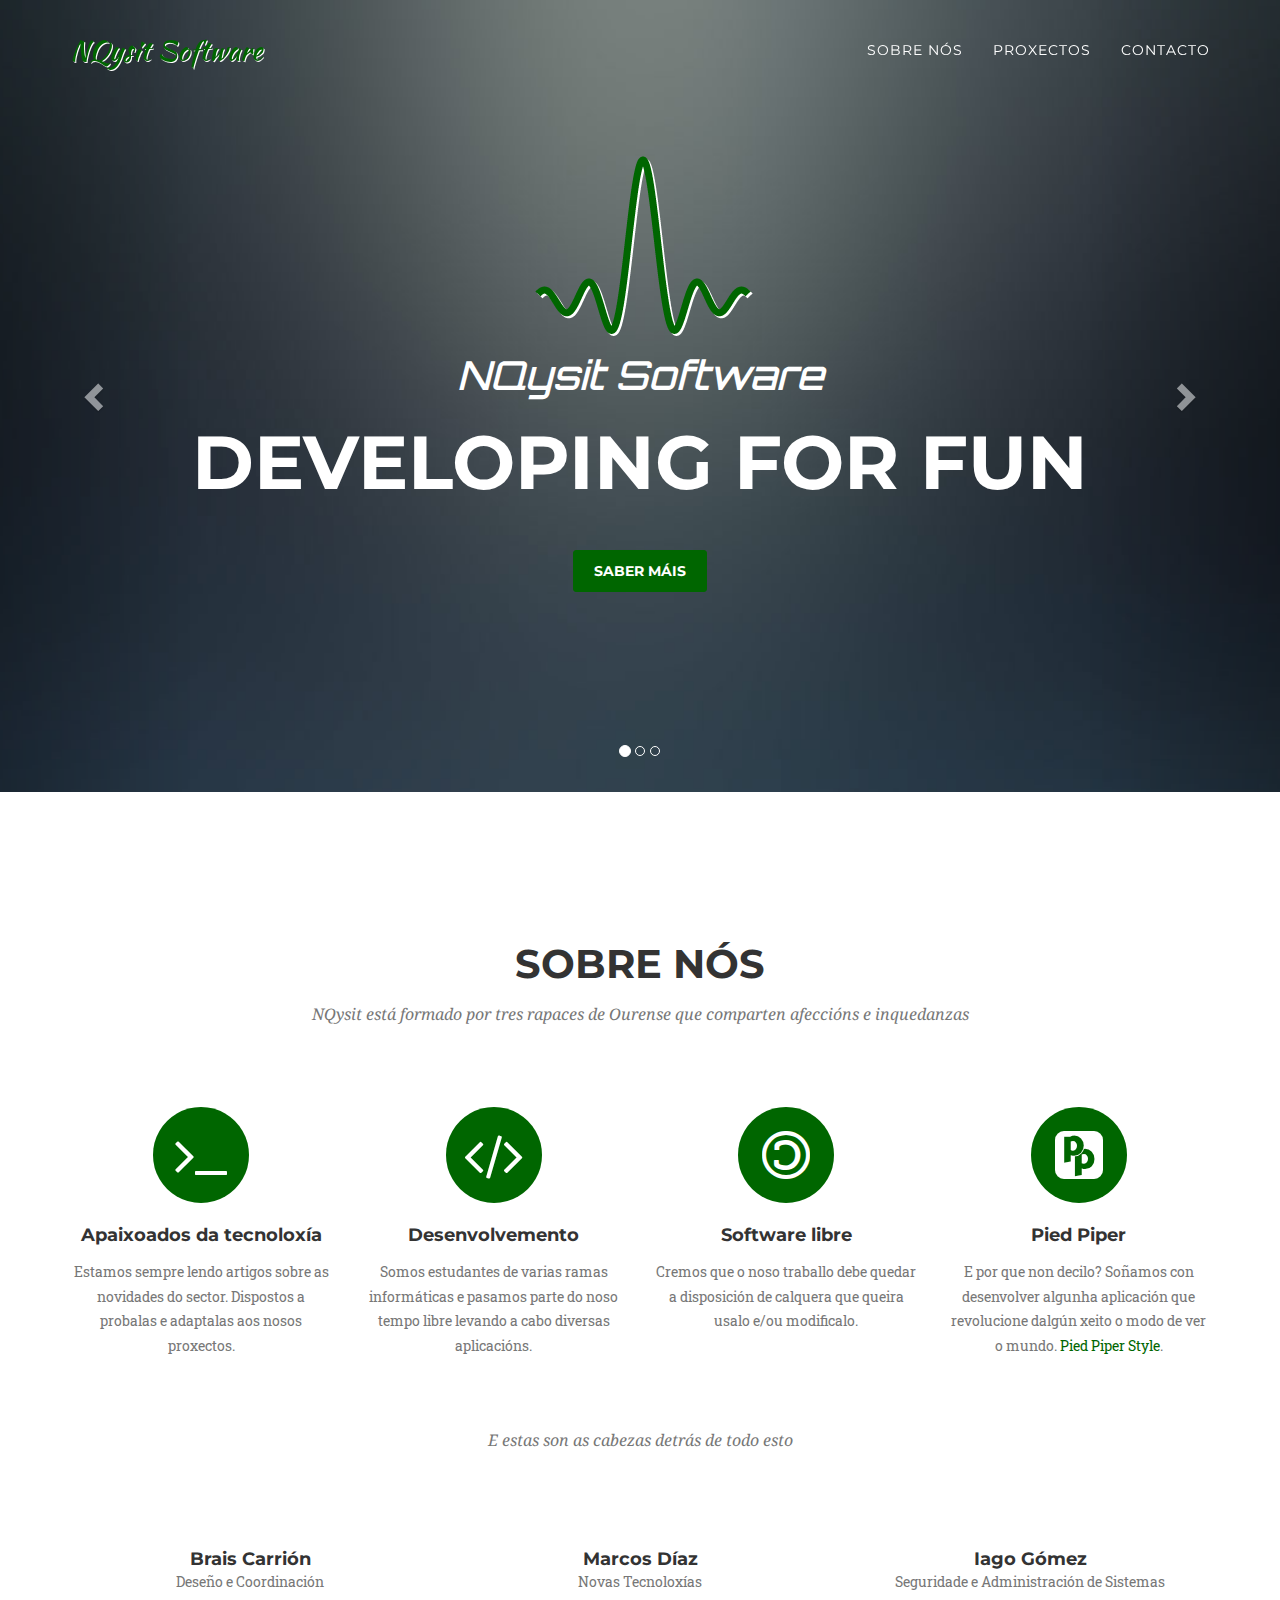
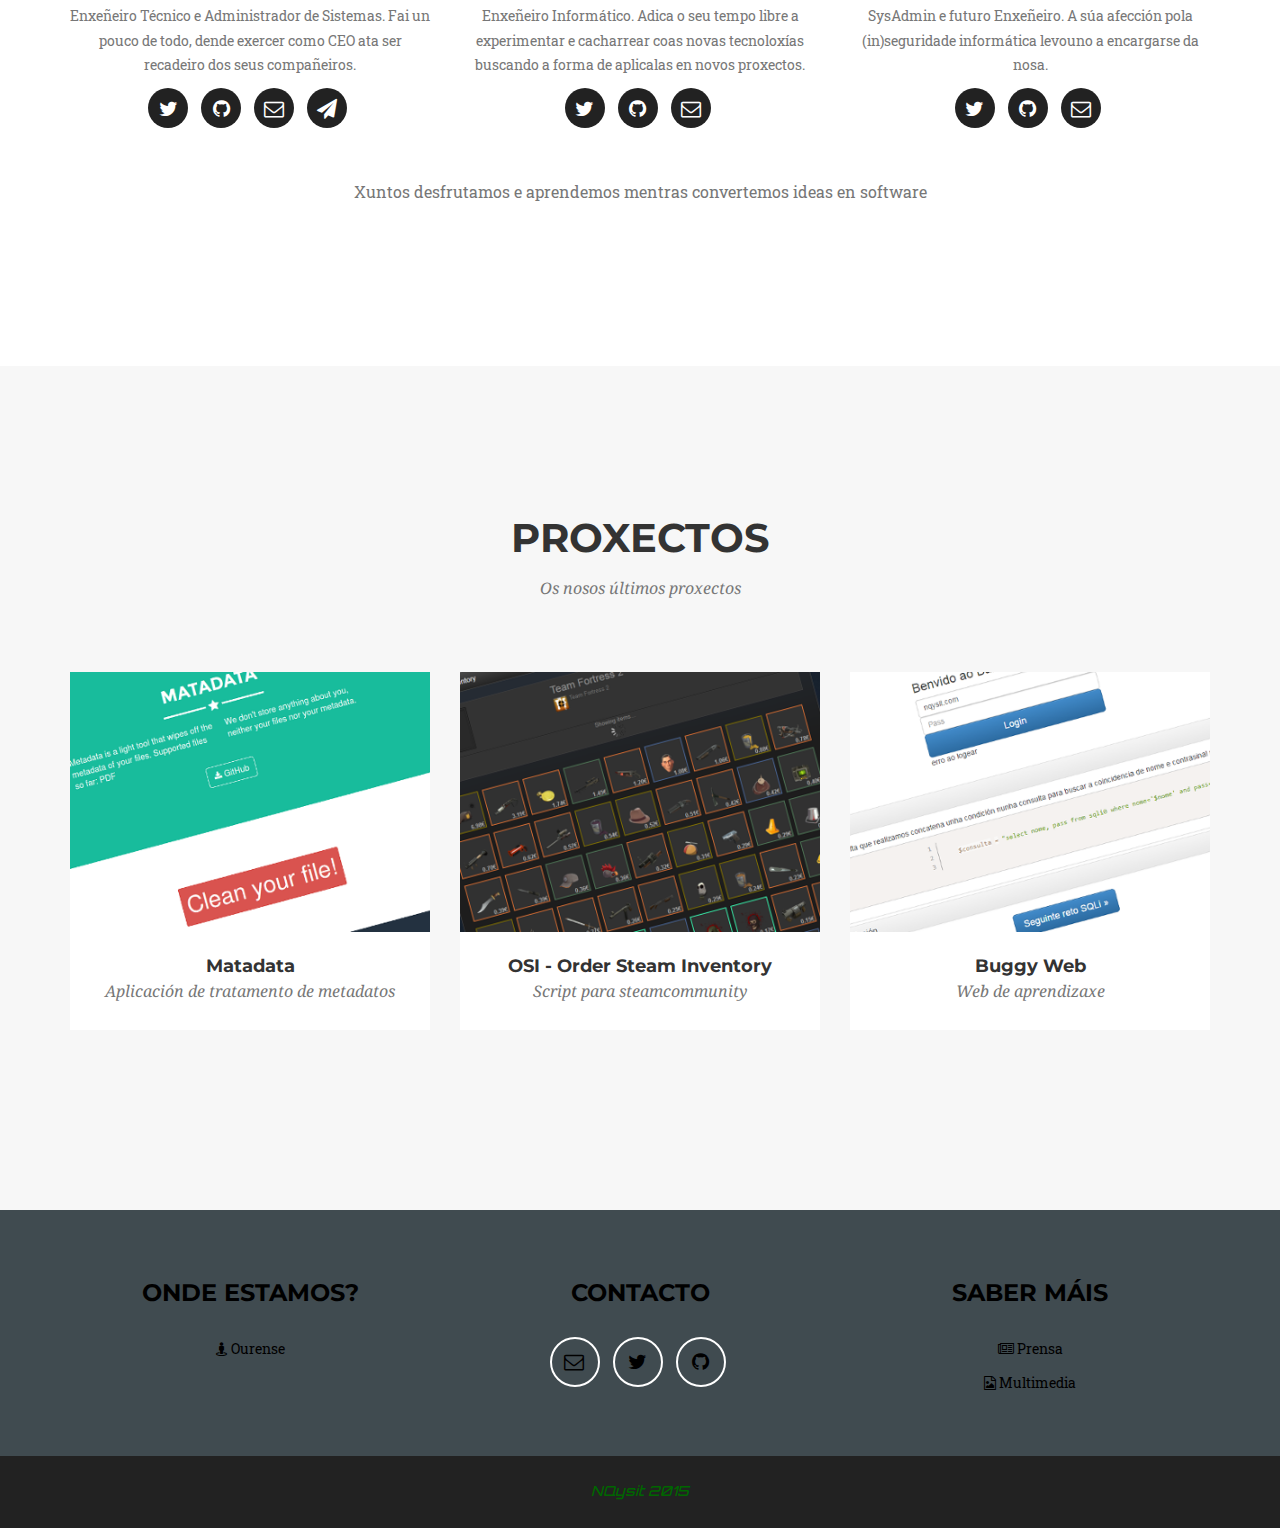
<file: index.html>
<!DOCTYPE html>
<html lang="gl">

    <head>

        <meta charset="utf-8">
        <meta http-equiv="X-UA-Compatible" content="IE=edge">
        <meta name="viewport" content="width=device-width, initial-scale=1">
        <meta name="description" content="">
        <meta name="author" content="">

        <title>NQysit Software</title>

        <!-- favicon -->
        <link href="img/favicon.png" rel="shortcut icon" />

        <!-- Bootstrap Core CSS -->
        <link href="css/bootstrap.min.css" rel="stylesheet">

        <!-- Custom CSS -->
        <link href="css/nqfonts.css" rel="stylesheet">
        <link href="css/nqcustom.css" rel="stylesheet">
        <link href="css/agency.css" rel="stylesheet">

        <!-- Custom Fonts -->
        <link href="font-awesome/css/font-awesome.min.css" rel="stylesheet" type="text/css">
        <link href="http://fonts.googleapis.com/css?family=Montserrat:400,700" rel="stylesheet" type="text/css">
        <link href='http://fonts.googleapis.com/css?family=Kaushan+Script' rel='stylesheet' type='text/css'>
        <link href='http://fonts.googleapis.com/css?family=Droid+Serif:400,700,400italic,700italic' rel='stylesheet' type='text/css'>
        <link href='http://fonts.googleapis.com/css?family=Roboto+Slab:400,100,300,700' rel='stylesheet' type='text/css'>

        <!-- HTML5 Shim and Respond.js IE8 support of HTML5 elements and media queries -->
        <!-- WARNING: Respond.js doesn't work if you view the page via file:// -->
        <!--[if lt IE 9]>
            <script src="https://oss.maxcdn.com/libs/html5shiv/3.7.0/html5shiv.js"></script>
            <script src="https://oss.maxcdn.com/libs/respond.js/1.4.2/respond.min.js"></script>
        <![endif]-->

    </head>
    <body id="page-top" class="index">

        <!-- Navigation -->
        <nav class="navbar navbar-default navbar-fixed-top">
            <div class="container">
                <!-- Brand and toggle get grouped for better mobile display -->
                <div class="navbar-header page-scroll">
                    <button type="button" class="navbar-toggle" data-toggle="collapse" data-target="#bs-example-navbar-collapse-1">
                        <span class="sr-only">Men&uacute;</span>
                        <span class="icon-bar"></span>
                        <span class="icon-bar"></span>
                        <span class="icon-bar"></span>
                    </button>
                    <a class="navbar-brand page-scroll" href="#page-top">NQysit Software</a>
                </div>

                <!-- Collect the nav links, forms, and other content for toggling -->
                <div class="collapse navbar-collapse" id="bs-example-navbar-collapse-1">
                    <ul class="nav navbar-nav navbar-right">
                        <li class="hidden">
                            <a href="#page-top"></a>
                        </li>
                        <li>
                            <a class="page-scroll" href="#nos">Sobre n&oacute;s</a>
                        </li>
                        <li>
                            <a class="page-scroll" href="#proxectos">Proxectos</a>
                        </li>
                        <li>
                            <a class="page-scroll" href="#contacto">Contacto</a>
                        </li>
                    </ul>
                </div>
                <!-- /.navbar-collapse -->
            </div>
            <!-- /.container-fluid -->
        </nav>

        <!-- Header -->
        <header>
            <div id="nqcarousel" class="carousel slide" data-ride="carousel">
                <!-- Indicators -->
                <ol class="carousel-indicators">
                    <li data-target="#nqcarousel" data-slide-to="0" class="active"></li>
                    <li data-target="#nqcarousel" data-slide-to="1"></li>
                    <li data-target="#nqcarousel" data-slide-to="2"></li>
                </ol>
                <!-- Wrapper for slides -->
                <div class="carousel-inner" role="listbox">
                    <div class="item active">
                        <div class="img1">
                        <div class="container"> 
                            <div class="intro-text">
                                <img src="img/logo-225-1.png">
                                <br /><br />
                                <div class="intro-lead-in">NQysit Software</div>
                                <div class="intro-heading">developing for fun</div>
                                <a href="#nos" class="page-scroll btn btn-xl">Saber m&aacute;is</a>
                            </div>
                        </div>
                        </div>
                    </div>
                    <div class="item">
                        <div class="img2">
                        <div class="container"> 
                            <div class="intro-text">
                                <img src="img/logo-225-2.png">
                                <br /><br />
                                <div class="intro-lead-in">NQysit Software</div>
                                <div class="intro-heading">convertemos ideas en software</div>
                                <a href="#proxectos" class="page-scroll btn btn-xl">Ver Proxectos</a>
                            </div>
                        </div>
                        </div>
                    </div>
                    <div class="item">
                        <div class="img3">
                        <div class="container"> 
                            <div class="intro-text">
                                <img src="img/logo-225-3.png">
                                <br /><br />
                                <div class="intro-lead-in">NQysit Software</div>
                                <div class="intro-heading">Your Security Information Technologies</div>
                                <a href="#nos" class="page-scroll btn btn-xl">Saber m&aacute;is</a>
                            </div>
                        </div>
                        </div>
                    </div>
                </div>
                <!-- Controls -->
                <a class="left carousel-control" href="#nqcarousel" role="button" data-slide="prev">
                    <span class="glyphicon glyphicon-chevron-left" aria-hidden="true"></span>
                    <span class="sr-only">Previous</span>
                </a>
                <a class="right carousel-control" href="#nqcarousel" role="button" data-slide="next">
                    <span class="glyphicon glyphicon-chevron-right" aria-hidden="true"></span>
                    <span class="sr-only">Next</span>
                </a>
            </div>
        </header>

        <!-- Sobre nós Section -->
        <section id="nos">
            <div class="container">
                <div class="row">
                    <div class="col-lg-12 text-center">
                        <h2 class="section-heading">Sobre n&oacute;s</h2>
                        <h3 class="section-subheading text-muted">NQysit est&aacute; formado por tres rapaces de Ourense que comparten afecci&oacute;ns e inquedanzas</h3>
                    </div>
                </div>
                <div class="row text-center">
                    <div class="col-md-3">
                        <span class="fa-stack fa-4x">
                            <i class="fa fa-circle fa-stack-2x text-primary"></i>
                            <i class="fa fa-terminal fa-stack-1x fa-inverse"></i>
                        </span>
                        <h4 class="service-heading">Apaixoados da tecnolox&iacute;a</h4>
                        <p class="text-muted">
                            Estamos sempre lendo artigos sobre as novidades do sector. Dispostos a probalas e adaptalas aos nosos proxectos.
                        </p>
                    </div>
                    <div class="col-md-3">
                        <span class="fa-stack fa-4x">
                            <i class="fa fa-circle fa-stack-2x text-primary"></i>
                            <i class="fa fa-code fa-stack-1x fa-inverse"></i>
                        </span>
                        <h4 class="service-heading">Desenvolvemento</h4>
                        <p class="text-muted">
                            Somos estudantes de varias ramas inform&aacute;ticas e pasamos parte do noso tempo libre levando a cabo diversas aplicaci&oacute;ns.
                        </p>
                    </div>
                    <div class="col-md-3">
                        <span class="fa-stack fa-4x">
                            <i class="fa fa-circle fa-stack-2x text-primary"></i>
                            <i class="fa fa-copyright fa-stack-1x fa-flip-horizontal fa-inverse"></i>
                        </span>
                        <h4 class="service-heading">Software libre</h4>
                        <p class="text-muted">
                            Cremos que o noso traballo debe quedar a disposici&oacute;n de calquera que queira usalo e/ou modificalo.
                        </p>
                    </div>
                     <div class="col-md-3">
                        <span class="fa-stack fa-4x">
                            <i class="fa fa-circle fa-stack-2x text-primary"></i>
                            <i class="fa fa-pied-piper fa-stack-1x fa-inverse"></i>
                        </span>
                        <h4 class="service-heading">Pied Piper</h4>
                        <p class="text-muted">E por que non decilo? Soñamos con desenvolver algunha aplicaci&oacute;n que revolucione dalg&uacute;n xeito o modo de ver o mundo. <a href="http://www.imdb.com/title/tt2575988/" target="_blank">Pied Piper Style</a>.</p>
                    </div>
                </div>
            </div>
            <div class="container">
                <div class="row">
                    <div class="col-lg-12 text-center">
                        <h2 class="section-heading">&nbsp;</h2>
                        <h3 class="section-subheading text-muted">E estas son as cabezas detr&aacute;s de todo esto</h3>
                    </div>
                </div>
                <div class="row">
                    <div class="col-sm-4">
                        <div class="team-member">
                            <h4>Brais Carri&oacute;n</h4>
                            <p class="text-muted">Deseño e Coordinaci&oacute;n</p>
                            <p class="text-muted">Enxeñeiro T&eacute;cnico e Administrador de Sistemas. Fai un pouco de todo, dende exercer como CEO ata ser recadeiro dos seus compa&ntilde;eiros.</p>
                            <ul class="list-inline social-buttons">
                                <li><a href="https://twitter.com/braisNQ" target="_blank"><i class="fa fa-twitter"></i></a></li>
                                <li><a href="https://github.com/braisNQ" target="_blank"><i class="fa fa-github"></i></a></li>
                                <li><a href="mailto:brais@nqysit.com"><i class="fa fa-envelope-o"></i></a></li>                                
                                <li><a href="http://telegram.me/braisnq" target="_blank"><i class="fa fa-paper-plane"></i></a></li>
                            </ul>
                        </div>
                    </div>
                    <div class="col-sm-4">
                        <div class="team-member">
                            <h4>Marcos D&iacute;az</h4>
                            <p class="text-muted">Novas Tecnolox&iacute;as</p>
                            <p class="text-muted">Enxeñeiro Inform&aacute;tico. Adica o seu tempo libre a experimentar e cacharrear coas novas tecnolox&iacute;as buscando a forma de aplicalas en novos proxectos.</p>
                            <ul class="list-inline social-buttons">
                                <li><a href="https://twitter.com/MarcosDiazCast" target="_blank"><i class="fa fa-twitter"></i></a></li>
                                <li><a href="https://github.com/Margaruga" target="_blank"><i class="fa fa-github"></i></a></li>
                                <li><a href="mailto:marcos@nqysit.com"><i class="fa fa-envelope-o"></i></a></li>                      
                            </ul>
                        </div>
                    </div>
                    <div class="col-sm-4">
                        <div class="team-member">
                            <h4>Iago G&oacute;mez</h4>
                            <p class="text-muted">Seguridade e Administraci&oacute;n de Sistemas</p>
                            <p class="text-muted">SysAdmin e futuro Enxeñeiro. A s&uacute;a afecci&oacute;n pola (in)seguridade inform&aacute;tica levouno a encargarse da nosa.</p>
                            <ul class="list-inline social-buttons">
                                <li><a href="https://twitter.com/hacklego" target="_blank"><i class="fa fa-twitter"></i></a></li>
                                <li><a href="https://github.com/hacklego" target="_blank"><i class="fa fa-github"></i></a></li>
                                <li><a href="mailto:iago@nqysit.com"><i class="fa fa-envelope-o"></i></a></li>                      
                            </ul>
                        </div>
                    </div>
                </div>
                <div class="row">
                    <div class="col-lg-8 col-lg-offset-2 text-center">
                        <p class="large text-muted">
                            Xuntos desfrutamos e aprendemos mentras convertemos ideas en software
                        </p>
                    </div>
                </div>
            </div>
        </section>

        <!-- Proxectos Grid Section -->
        <section id="proxectos" class="bg-light-gray">
            <div class="container">
                <div class="row">
                    <div class="col-lg-12 text-center">
                        <h2 class="section-heading">Proxectos</h2>
                        <h3 class="section-subheading text-muted">Os nosos &uacute;ltimos proxectos</h3>
                    </div>
                </div>
                <div class="row">
                    <div class="col-md-4 col-sm-6 portfolio-item">
                        <a href="#proxectos_matadata" class="portfolio-link" data-toggle="modal">
                            <div class="portfolio-hover">
                                <div class="portfolio-hover-content">
                                    <i class="fa fa-plus fa-3x"></i>
                                </div>
                            </div>
                            <img src="img/portfolio/matadata.png" class="img-responsive" alt="Matadata">
                        </a>
                        <div class="portfolio-caption">
                            <h4>Matadata</h4>
                            <p class="text-muted">Aplicaci&oacute;n de tratamento de metadatos</p>
                        </div>
                    </div>
                    <div class="col-md-4 col-sm-6 portfolio-item">
                        <a href="#proxectos_osi" class="portfolio-link" data-toggle="modal">
                            <div class="portfolio-hover">
                                <div class="portfolio-hover-content">
                                    <i class="fa fa-plus fa-3x"></i>
                                </div>
                            </div>
                            <img src="img/portfolio/osi.png" class="img-responsive" alt="OSI - Order Steam Inventory">
                        </a>
                        <div class="portfolio-caption">
                            <h4>OSI - Order Steam Inventory</h4>
                            <p class="text-muted">Script para steamcommunity</p>
                        </div>
                    </div>
                    <div class="col-md-4 col-sm-6 portfolio-item">
                        <a href="#proxectos_bwap" class="portfolio-link" data-toggle="modal">
                            <div class="portfolio-hover">
                                <div class="portfolio-hover-content">
                                    <i class="fa fa-plus fa-3x"></i>
                                </div>
                            </div>
                            <img src="img/portfolio/bwap.png" class="img-responsive" alt="Buggy Web">
                        </a>
                        <div class="portfolio-caption">
                            <h4>Buggy Web</h4>
                            <p class="text-muted">Web de aprendizaxe</p>
                        </div>
                    </div>
                </div>
            </div>
        </section>

        <!-- Footer -  -->
        <!-- contacto Section -->
        <section id="contacto">
            <footer class="text-center">
                <div class="footer-above">
                    <div class="container">
                        <div class="row">
                            <div class="footer-col col-md-4">
                                <h3>Onde estamos?</h3>
                                <p><i class="fa fa-street-view"></i> <a href="https://goo.gl/maps/27VHy" target="_blank">Ourense</a></p>
                            </div>
                            <div class="footer-col col-md-4">
                                <h3>Contacto</h3>
                                <ul class="list-inline">
                                    <li>
                                        <a href="mailto:contacto@nqysit.com" class="btn-social btn-outline"><i class="fa fa-fw fa-envelope-o"></i></a>
                                    </li>
                                    <li>
                                        <a href="https://twitter.com/NQysit" target="_blank" class="btn-social btn-outline"><i class="fa fa-fw fa-twitter"></i></a>
                                    </li>
                                    <li>
                                        <a href="https://github.com/NQysit" target="_blank" class="btn-social btn-outline"><i class="fa fa-fw fa-github"></i></a>
                                    </li>
                                </ul>
                            </div>
                            <div class="footer-col col-md-4">
                                <h3>Saber M&aacute;is</h3>
                                <p><i class="fa fa-newspaper-o"></i> <a href="press.html">Prensa</a></p>
                                <p><i class="fa fa-file-image-o"></i> <a href="media.html">Multimedia</a></p>
                            </div>
                        </div>
                    </div>
                </div>
                <div class="footer-below">
                    <div class="container">
                        <div class="row">
                            <span class="orbitron"><i>NQysit 2015</i></span>
                        </div>
                    </div>
                </div>
            </footer>
        </section>

        <!-- Proxectos Modals -->

        <!-- Proxectos matadata -->
        <div class="portfolio-modal modal fade" id="proxectos_matadata" tabindex="-1" role="dialog" aria-hidden="true">
            <div class="modal-content">
                <div class="close-modal" data-dismiss="modal">
                    <div class="lr">
                        <div class="rl">
                        </div>
                    </div>
                </div>
                <div class="container">
                    <div class="row">
                        <div class="col-lg-8 col-lg-offset-2">
                            <div class="modal-body">
                                <!-- Project Details Go Here -->
                                <h2>Matadata</h2>
                                <p class="item-intro text-muted">Aplicaci&oacute;n de tratamento de metadatos</p>
                                <center>
                                	<img class="img-responsive" src="img/portfolio/matadata.png" alt="matadata">
                                </center>
                                <p>
                                	Na actualidade, pr&aacute;cticamente a totalidade de usuarios de ordenadores e dispositivos m&oacute;biles interact&uacute;an entre eles enviando e recibindo todo tipo de arquivos. Estes arquivos levan asociados, de maneira oculta, unha serie de informaci&oacute;ns relativas &aacute; s&uacute;a creaci&oacute;n, lugar de orixe, usuarios que traballaron con el, etc.
                                </p>
                                <p>
                                	Esta aplicaci&oacute;n permitirá listar e eliminar toda esa informaci&oacute;n, chamada metadatos.
                                </p>
                                <ul class="list-inline">
                                    <li><a href="https://github.com/NQysit/matadata" target="_blank">Proxecto en GitHub</a></li>
                                </ul>
                                <button type="button" class="btn btn-primary" data-dismiss="modal"><i class="fa fa-times"></i> Pechar Proxecto</button>
                            </div>
                        </div>
                    </div>
                </div>
            </div>
        </div>

        <!-- Proxectos OSI -->
        <div class="portfolio-modal modal fade" id="proxectos_osi" tabindex="-1" role="dialog" aria-hidden="true">
            <div class="modal-content">
                <div class="close-modal" data-dismiss="modal">
                    <div class="lr">
                        <div class="rl">
                        </div>
                    </div>
                </div>
                <div class="container">
                    <div class="row">
                        <div class="col-lg-8 col-lg-offset-2">
                            <div class="modal-body">
                                <h2>OSI - Order Steam Inventory</h2>
                                <p class="item-intro text-muted">Script para steamcommunity</p>
                                <center>
                                	<img class="img-responsive" src="img/portfolio/osi.png" alt="OSI - Order Steam Inventory">
                                </center>
                                <p>
                                	Script que permite ordenar o inventario de calquera usuario de <a href="http://steamcommunity.com/" target="_blank">SteamCommunity</a> en funci&oacute;n do valor actual dos seus items no mercado.
                                </p>
                                <ul class="list-inline">
                                    <li><a href="http://www.nqysit.com/OSI/" target="_blank">www.nqysit.com/OSI</a></li>
                                    <li><a href="https://github.com/NQysit/OSI" target="_blank">Proxecto en GitHub</a></li>
                                </ul>
                                <button type="button" class="btn btn-primary" data-dismiss="modal"><i class="fa fa-times"></i> Pechar Proxecto</button>
                            </div>
                        </div>
                    </div>
                </div>
            </div>
        </div>

        <!-- Proxectos bwap-->
        <div class="portfolio-modal modal fade" id="proxectos_bwap" tabindex="-1" role="dialog" aria-hidden="true">
            <div class="modal-content">
                <div class="close-modal" data-dismiss="modal">
                    <div class="lr">
                        <div class="rl">
                        </div>
                    </div>
                </div>
                <div class="container">
                    <div class="row">
                        <div class="col-lg-8 col-lg-offset-2">
                            <div class="modal-body">
                                <!-- Project Details Go Here -->
                                <h2>Buggy Web</h2>
                                <p class="item-intro text-muted">Web de aprendizaxe de Seguridade Inform&aacute;tica</p>
                                <center>
                                	<img class="img-responsive" src="img/portfolio/bwap.png" alt="Buggy Web">
                                </center>
                                <p>
                                	
                                </p>
                                <ul class="list-inline">
                                    <li><a href="https://github.com/NQysit/bwap" target="_blank">Proxecto en GitHub</a></li>
                                </ul>
                                <button type="button" class="btn btn-primary" data-dismiss="modal"><i class="fa fa-times"></i> Pechar Proxecto</button>
                            </div>
                        </div>
                    </div>
                </div>
            </div>
        </div>

        <!-- jQuery -->
        <script src="js/jquery.js"></script>

        <!-- Bootstrap Core JavaScript -->
        <script src="js/bootstrap.min.js"></script>

        <!-- Plugin JavaScript -->
        <script src="js/jquery.easing.min.js"></script>
        <script src="js/classie.js"></script>
        <script src="js/cbpAnimatedHeader.js"></script>

        <!-- Custom Theme JavaScript -->
        <script src="js/agency.js"></script>

        <!-- Google Analytics -->
        <script>
		  (function(i,s,o,g,r,a,m){i['GoogleAnalyticsObject']=r;i[r]=i[r]||function(){
		  (i[r].q=i[r].q||[]).push(arguments)},i[r].l=1*new Date();a=s.createElement(o),
		  m=s.getElementsByTagName(o)[0];a.async=1;a.src=g;m.parentNode.insertBefore(a,m)
		  })(window,document,'script','//www.google-analytics.com/analytics.js','ga');

		  ga('create', 'UA-60020910-1', 'auto');
		  ga('send', 'pageview');
		</script>

    </body>

</html>
</file>
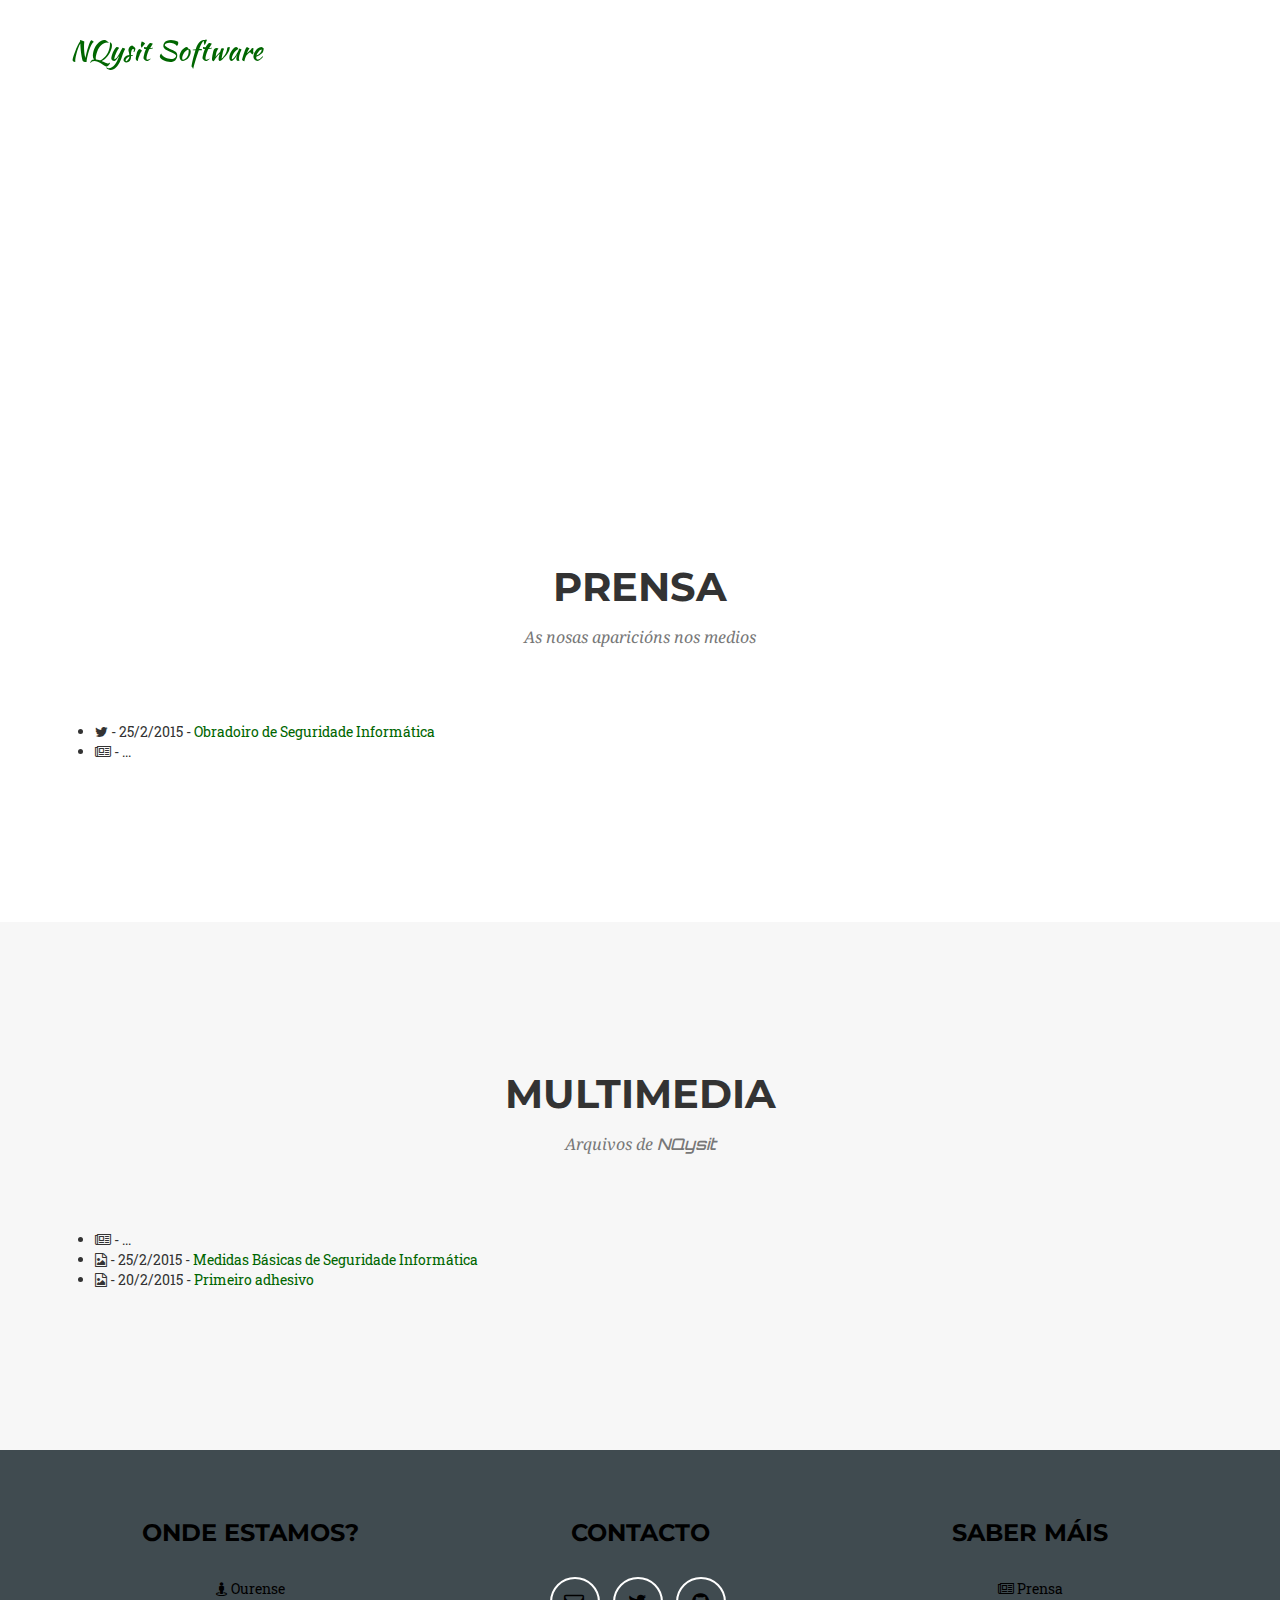
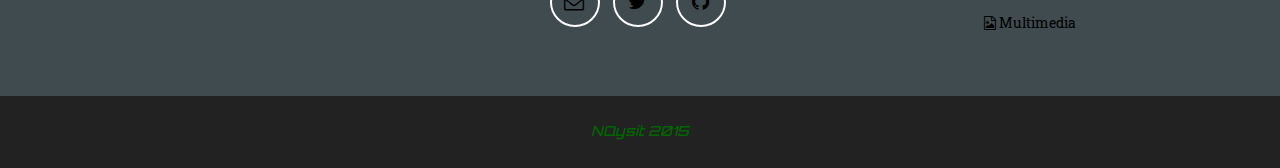
<file: mais.html>
<!DOCTYPE html>
<html lang="gl">

    <head>

        <meta charset="utf-8">
        <meta http-equiv="X-UA-Compatible" content="IE=edge">
        <meta name="viewport" content="width=device-width, initial-scale=1">
        <meta name="description" content="">
        <meta name="author" content="">

        <title>NQysit Software - Prensa</title>

        <!-- favicon -->
        <link href="img/favicon.png" rel="shortcut icon" />

        <!-- Bootstrap Core CSS -->
        <link href="css/bootstrap.min.css" rel="stylesheet">

        <!-- Custom CSS -->
        <link href="css/nqfonts.css" rel="stylesheet">
        <link href="css/nqcustom.css" rel="stylesheet">
        <link href="css/agency.css" rel="stylesheet">

        <!-- Custom Fonts -->
        <link href="font-awesome/css/font-awesome.min.css" rel="stylesheet" type="text/css">
        <link href="http://fonts.googleapis.com/css?family=Montserrat:400,700" rel="stylesheet" type="text/css">
        <link href='http://fonts.googleapis.com/css?family=Kaushan+Script' rel='stylesheet' type='text/css'>
        <link href='http://fonts.googleapis.com/css?family=Droid+Serif:400,700,400italic,700italic' rel='stylesheet' type='text/css'>
        <link href='http://fonts.googleapis.com/css?family=Roboto+Slab:400,100,300,700' rel='stylesheet' type='text/css'>

        <!-- HTML5 Shim and Respond.js IE8 support of HTML5 elements and media queries -->
        <!-- WARNING: Respond.js doesn't work if you view the page via file:// -->
        <!--[if lt IE 9]>
            <script src="https://oss.maxcdn.com/libs/html5shiv/3.7.0/html5shiv.js"></script>
            <script src="https://oss.maxcdn.com/libs/respond.js/1.4.2/respond.min.js"></script>
        <![endif]-->

    </head>

    <body id="page-top" class="index">

        <!-- Navigation -->
        <nav class="navbar navbar-default navbar-fixed-top">
            <div class="container">
                <!-- Brand and toggle get grouped for better mobile display -->
                <div class="navbar-header page-scroll">
                    <button type="button" class="navbar-toggle" data-toggle="collapse" data-target="#bs-example-navbar-collapse-1">
                        <span class="sr-only">Men&uacute;</span>
                        <span class="icon-bar"></span>
                        <span class="icon-bar"></span>
                        <span class="icon-bar"></span>
                    </button>
                    <a class="navbar-brand page-scroll" href="index.html">NQysit Software</a>
                </div>

                <!-- Collect the nav links, forms, and other content for toggling -->
                <div class="collapse navbar-collapse" id="bs-example-navbar-collapse-1">
                    <ul class="nav navbar-nav navbar-right">
                        <li class="hidden">
                            <a href="index.html"></a>
                        </li>
                        <li>
                            <a class="page-scroll" href="index.html#nos">Sobre n&oacute;s</a>
                        </li>
                        <li>
                            <a class="page-scroll" href="index.html#proxectos">Proxectos</a>
                        </li>
                        <li>
                            <a class="page-scroll" href="index.html#contacto">Contacto</a>
                        </li>
                    </ul>
                </div>
                <!-- /.navbar-collapse -->
            </div>
            <!-- /.container-fluid -->
        </nav>

        <!-- Header -->
        <header>
            <div class="container"> 
                <div class="intro-text">
                    <div class="intro-lead-in">NQysit Software</div>
                </div>
            </div>
        </header>

        <!-- Prensa Section -->
        <section id="prensa">
            <div class="container">
                <div class="row">
                    <div class="col-lg-12 text-center">
                        <h2 class="section-heading">Prensa</h2>
                        <h3 class="section-subheading text-muted">As nosas aparici&oacute;ns nos medios</h3>
                    </div>
                </div>
                <div class="row">
                    <ul>
                        <li><i class="fa fa-twitter"></i> - 25/2/2015 - <a href="https://twitter.com/GzNovaOurense/status/569508975969841152" target="_blank">Obradoiro de Seguridade Inform&aacute;tica</a></li>
                        <li><i class="fa fa-newspaper-o"></i> - ...</li>
                    </ul>
                </div>
            </div>
        </section>

        <!-- Multimeida Section -->
        <section id="media" class="bg-light-gray">
            <div class="container">
                <div class="row">
                    <div class="col-lg-12 text-center">
                        <h2 class="section-heading">Multimedia</h2>
                        <h3 class="section-subheading text-muted">Arquivos de <span class="orbitron">NQysit</span></h3>
                    </div>
                </div>
                <div class="row">
                    <ul>
                        <li><i class="fa fa-newspaper-o"></i> - ...</li>
                        <li><i class="fa fa-file-image-o"></i> - 25/2/2015 - <a href="img/multimedia/20150225_obradoiro_seguridade.png" target="_blank">Medidas B&aacute;sicas de Seguridade Inform&aacute;tica</a></li>
                        <li><i class="fa fa-file-image-o"></i> - 20/2/2015 - <a href="img/multimedia/20150220_primeiro_adhesivo.jpg" target="_blank">Primeiro adhesivo</a></li>
                    </ul>
                </div>
            </div>
        </section>

        <!-- Footer -->
        <!-- contacto Section -->
        <section id="contacto">
            <footer class="text-center">
                <div class="footer-above">
                    <div class="container">
                        <div class="row">
                            <div class="footer-col col-md-4">
                                <h3>Onde estamos?</h3>
                                <p><i class="fa fa-street-view"></i> Ourense</p>
                            </div>
                            <div class="footer-col col-md-4">
                                <h3>Contacto</h3>
                                <ul class="list-inline">
                                    <li>
                                        <a href="mailto:contacto@nqysit.com" class="btn-social btn-outline"><i class="fa fa-fw fa-envelope-o"></i></a>
                                    </li>
                                    <li>
                                        <a href="https://twitter.com/NQysit" target="_blank" class="btn-social btn-outline"><i class="fa fa-fw fa-twitter"></i></a>
                                    </li>
                                    <li>
                                        <a href="https://github.com/NQysit" target="_blank" class="btn-social btn-outline"><i class="fa fa-fw fa-github"></i></a>
                                    </li>
                                </ul>
                            </div>
                            <div class="footer-col col-md-4">
                                <h3>Saber M&aacute;is</h3>
                                <p><i class="fa fa-newspaper-o"></i> <a href="mais.html#prensa">Prensa</a></p>
                                <p><i class="fa fa-file-image-o"></i> <a href="mais.html#media">Multimedia</a></p>
                            </div>
                        </div>
                    </div>
                </div>
                <div class="footer-below">
                    <div class="container">
                        <div class="row">
                            <span class="orbitron"><i>NQysit 2015</i></span>
                        </div>
                    </div>
                </div>
            </footer>
        </section>

        <!-- jQuery -->
        <script src="js/jquery.js"></script>

        <!-- Bootstrap Core JavaScript -->
        <script src="js/bootstrap.min.js"></script>

        <!-- Plugin JavaScript -->
        <script src="js/jquery.easing.min.js"></script>
        <script src="js/classie.js"></script>
        <script src="js/cbpAnimatedHeader.js"></script>

        <!-- Custom Theme JavaScript -->
        <script src="js/agency.js"></script>

        <!-- Google Analytics -->
        <script>
		  (function(i,s,o,g,r,a,m){i['GoogleAnalyticsObject']=r;i[r]=i[r]||function(){
		  (i[r].q=i[r].q||[]).push(arguments)},i[r].l=1*new Date();a=s.createElement(o),
		  m=s.getElementsByTagName(o)[0];a.async=1;a.src=g;m.parentNode.insertBefore(a,m)
		  })(window,document,'script','//www.google-analytics.com/analytics.js','ga');

		  ga('create', 'UA-60020910-1', 'auto');
		  ga('send', 'pageview');
		</script>

    </body>

</html>
</file>
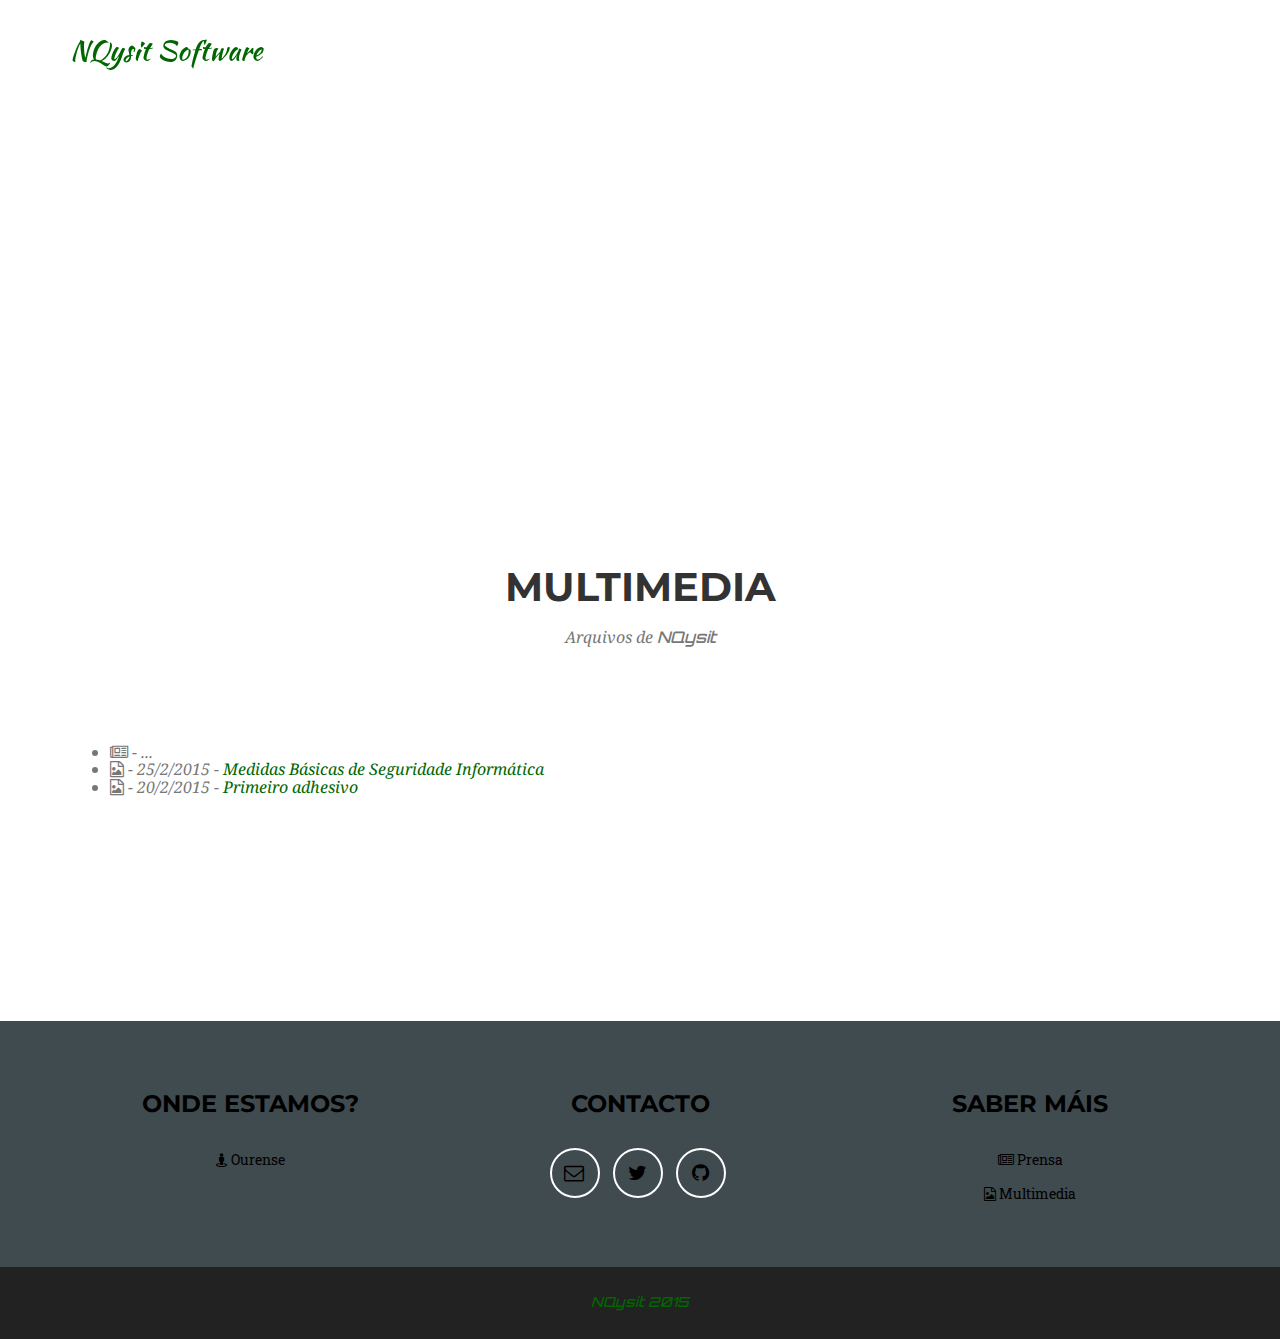
<file: media.html>
<!DOCTYPE html>
<html lang="gl">

    <head>

        <meta charset="utf-8">
        <meta http-equiv="X-UA-Compatible" content="IE=edge">
        <meta name="viewport" content="width=device-width, initial-scale=1">
        <meta name="description" content="">
        <meta name="author" content="">

        <title>NQysit Software - Prensa</title>

        <!-- favicon -->
        <link href="img/favicon.png" rel="shortcut icon" />

        <!-- Bootstrap Core CSS -->
        <link href="css/bootstrap.min.css" rel="stylesheet">

        <!-- Custom CSS -->
        <link href="css/nqfonts.css" rel="stylesheet">
        <link href="css/nqcustom.css" rel="stylesheet">
        <link href="css/agency.css" rel="stylesheet">

        <!-- Custom Fonts -->
        <link href="font-awesome/css/font-awesome.min.css" rel="stylesheet" type="text/css">
        <link href="http://fonts.googleapis.com/css?family=Montserrat:400,700" rel="stylesheet" type="text/css">
        <link href='http://fonts.googleapis.com/css?family=Kaushan+Script' rel='stylesheet' type='text/css'>
        <link href='http://fonts.googleapis.com/css?family=Droid+Serif:400,700,400italic,700italic' rel='stylesheet' type='text/css'>
        <link href='http://fonts.googleapis.com/css?family=Roboto+Slab:400,100,300,700' rel='stylesheet' type='text/css'>

        <!-- HTML5 Shim and Respond.js IE8 support of HTML5 elements and media queries -->
        <!-- WARNING: Respond.js doesn't work if you view the page via file:// -->
        <!--[if lt IE 9]>
            <script src="https://oss.maxcdn.com/libs/html5shiv/3.7.0/html5shiv.js"></script>
            <script src="https://oss.maxcdn.com/libs/respond.js/1.4.2/respond.min.js"></script>
        <![endif]-->

    </head>

    <body id="page-top" class="index">

        <!-- Navigation -->
        <nav class="navbar navbar-default navbar-fixed-top">
            <div class="container">
                <!-- Brand and toggle get grouped for better mobile display -->
                <div class="navbar-header page-scroll">
                    <button type="button" class="navbar-toggle" data-toggle="collapse" data-target="#bs-example-navbar-collapse-1">
                        <span class="sr-only">Men&uacute;</span>
                        <span class="icon-bar"></span>
                        <span class="icon-bar"></span>
                        <span class="icon-bar"></span>
                    </button>
                    <a class="navbar-brand page-scroll" href="index.html">NQysit Software</a>
                </div>

                <!-- Collect the nav links, forms, and other content for toggling -->
                <div class="collapse navbar-collapse" id="bs-example-navbar-collapse-1">
                    <ul class="nav navbar-nav navbar-right">
                        <li class="hidden">
                            <a href="index.html"></a>
                        </li>
                        <li>
                            <a class="page-scroll" href="index.html#nos">Sobre n&oacute;s</a>
                        </li>
                        <li>
                            <a class="page-scroll" href="index.html#proxectos">Proxectos</a>
                        </li>
                        <li>
                            <a class="page-scroll" href="index.html#contacto">Contacto</a>
                        </li>
                    </ul>
                </div>
                <!-- /.navbar-collapse -->
            </div>
            <!-- /.container-fluid -->
        </nav>

        <!-- Header -->
        <header>
            <div class="container"> 
                <div class="intro-text">
                    <div class="intro-lead-in">NQysit Software</div>
                </div>
            </div>
        </header>

        <!-- Multimeida Section -->
        <section id="media">
            <div class="container">
                <div class="row">
                    <div class="col-lg-12 text-center">
                        <h2 class="section-heading">Multimedia</h2>                        
                        <h3 class="section-subheading text-muted">Arquivos de <span class="orbitron">NQysit</span></h3>
                    </div>
                </div>
                <div class="row">
                    <div class="col-lg-12">
                        <h3 class="section-subheading text-muted">
                            <ul>
                                <li><i class="fa fa-newspaper-o"></i> - ...</li>
                                <li><i class="fa fa-file-image-o"></i> - 25/2/2015 - <a href="img/multimedia/20150225_obradoiro_seguridade.png" target="_blank">Medidas B&aacute;sicas de Seguridade Inform&aacute;tica</a></li>
                                <li><i class="fa fa-file-image-o"></i> - 20/2/2015 - <a href="img/multimedia/20150220_primeiro_adhesivo.jpg" target="_blank">Primeiro adhesivo</a></li>
                            </ul>
                        </h3>
                    </div>
                </div>
            </div>
        </section>

        <!-- Footer -->
        <!-- contacto Section -->
        <section id="contacto">
            <footer class="text-center">
                <div class="footer-above">
                    <div class="container">
                        <div class="row">
                            <div class="footer-col col-md-4">
                                <h3>Onde estamos?</h3>
                                <p><i class="fa fa-street-view"></i> <a href="https://goo.gl/maps/27VHy" target="_blank">Ourense</a></p>
                            </div>
                            <div class="footer-col col-md-4">
                                <h3>Contacto</h3>
                                <ul class="list-inline">
                                    <li>
                                        <a href="mailto:contacto@nqysit.com" class="btn-social btn-outline"><i class="fa fa-fw fa-envelope-o"></i></a>
                                    </li>
                                    <li>
                                        <a href="https://twitter.com/NQysit" target="_blank" class="btn-social btn-outline"><i class="fa fa-fw fa-twitter"></i></a>
                                    </li>
                                    <li>
                                        <a href="https://github.com/NQysit" target="_blank" class="btn-social btn-outline"><i class="fa fa-fw fa-github"></i></a>
                                    </li>
                                </ul>
                            </div>
                            <div class="footer-col col-md-4">
                                <h3>Saber M&aacute;is</h3>
                                <p><i class="fa fa-newspaper-o"></i> <a href="press.html">Prensa</a></p>
                                <p><i class="fa fa-file-image-o"></i> <a href="media.html">Multimedia</a></p>
                            </div>
                        </div>
                    </div>
                </div>
                <div class="footer-below">
                    <div class="container">
                        <div class="row">
                            <span class="orbitron"><i>NQysit 2015</i></span>
                        </div>
                    </div>
                </div>
            </footer>
        </section>

        <!-- jQuery -->
        <script src="js/jquery.js"></script>

        <!-- Bootstrap Core JavaScript -->
        <script src="js/bootstrap.min.js"></script>

        <!-- Plugin JavaScript -->
        <script src="js/jquery.easing.min.js"></script>
        <script src="js/classie.js"></script>
        <script src="js/cbpAnimatedHeader.js"></script>

        <!-- Custom Theme JavaScript -->
        <script src="js/agency.js"></script>

        <!-- Google Analytics -->
        <script>
		  (function(i,s,o,g,r,a,m){i['GoogleAnalyticsObject']=r;i[r]=i[r]||function(){
		  (i[r].q=i[r].q||[]).push(arguments)},i[r].l=1*new Date();a=s.createElement(o),
		  m=s.getElementsByTagName(o)[0];a.async=1;a.src=g;m.parentNode.insertBefore(a,m)
		  })(window,document,'script','//www.google-analytics.com/analytics.js','ga');

		  ga('create', 'UA-60020910-1', 'auto');
		  ga('send', 'pageview');
		</script>

    </body>

</html>
</file>
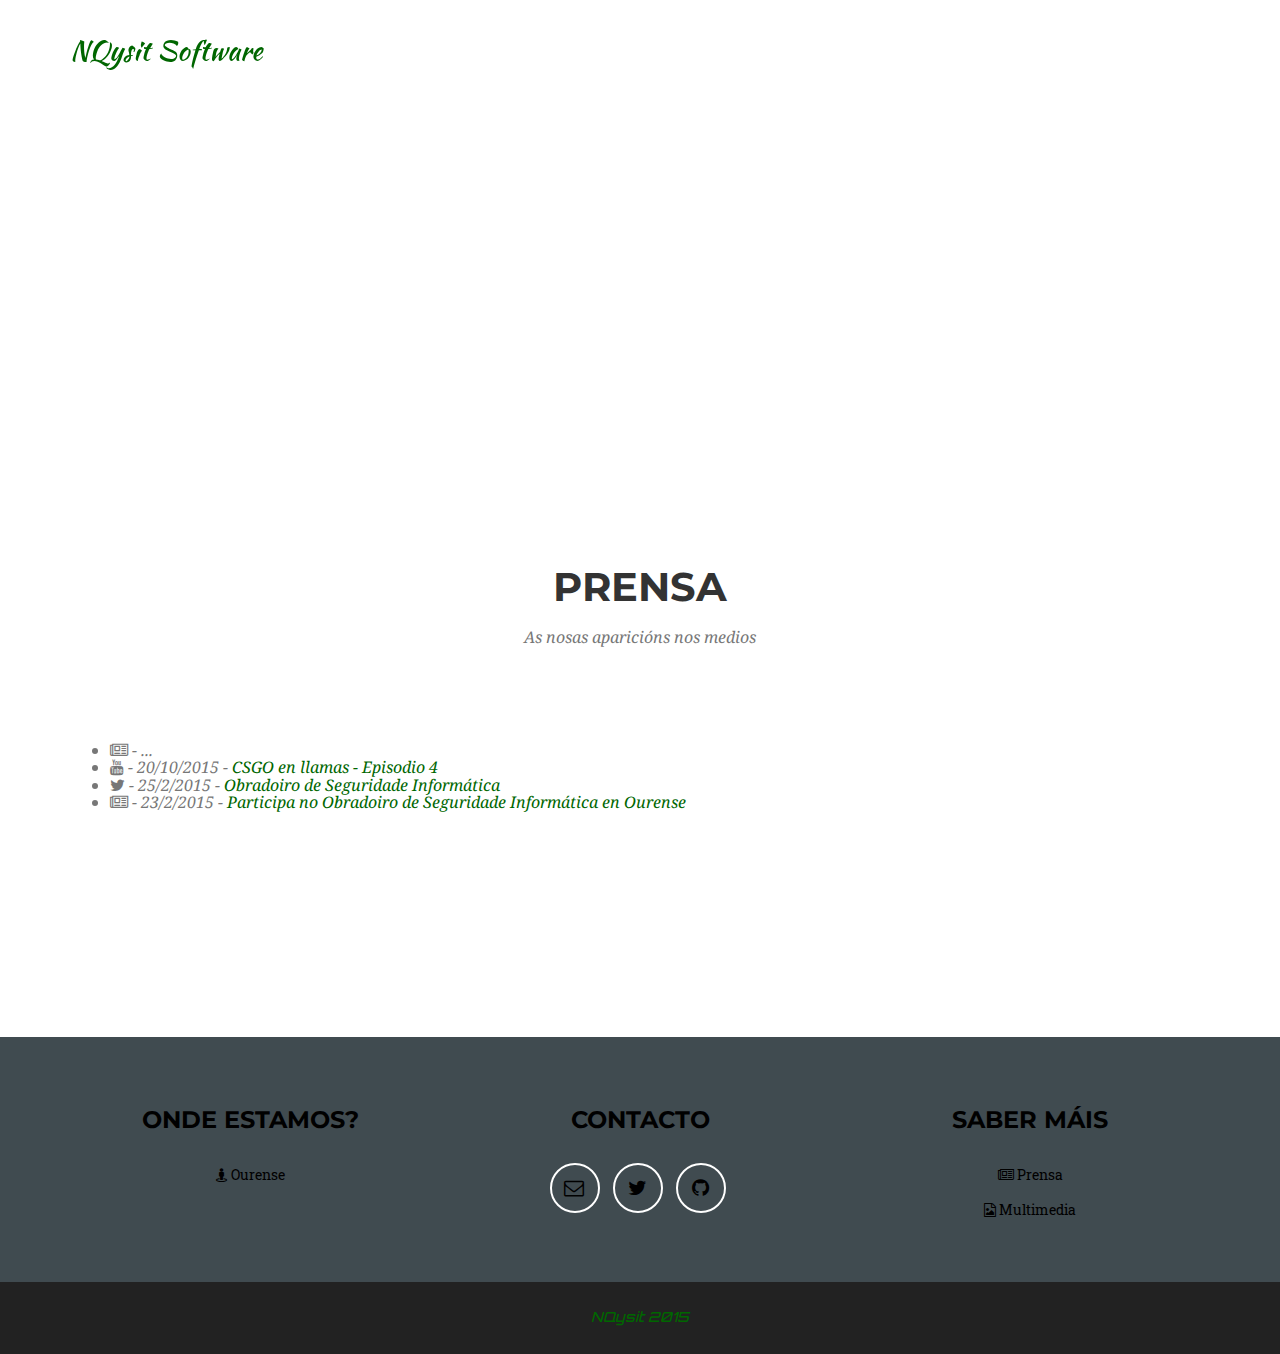
<file: press.html>
<!DOCTYPE html>
<html lang="gl">

    <head>

        <meta charset="utf-8">
        <meta http-equiv="X-UA-Compatible" content="IE=edge">
        <meta name="viewport" content="width=device-width, initial-scale=1">
        <meta name="description" content="">
        <meta name="author" content="">

        <title>NQysit Software - Prensa</title>

        <!-- favicon -->
        <link href="img/favicon.png" rel="shortcut icon" />

        <!-- Bootstrap Core CSS -->
        <link href="css/bootstrap.min.css" rel="stylesheet">

        <!-- Custom CSS -->
        <link href="css/nqfonts.css" rel="stylesheet">
        <link href="css/nqcustom.css" rel="stylesheet">
        <link href="css/agency.css" rel="stylesheet">

        <!-- Custom Fonts -->
        <link href="font-awesome/css/font-awesome.min.css" rel="stylesheet" type="text/css">
        <link href="http://fonts.googleapis.com/css?family=Montserrat:400,700" rel="stylesheet" type="text/css">
        <link href='http://fonts.googleapis.com/css?family=Kaushan+Script' rel='stylesheet' type='text/css'>
        <link href='http://fonts.googleapis.com/css?family=Droid+Serif:400,700,400italic,700italic' rel='stylesheet' type='text/css'>
        <link href='http://fonts.googleapis.com/css?family=Roboto+Slab:400,100,300,700' rel='stylesheet' type='text/css'>

        <!-- HTML5 Shim and Respond.js IE8 support of HTML5 elements and media queries -->
        <!-- WARNING: Respond.js doesn't work if you view the page via file:// -->
        <!--[if lt IE 9]>
            <script src="https://oss.maxcdn.com/libs/html5shiv/3.7.0/html5shiv.js"></script>
            <script src="https://oss.maxcdn.com/libs/respond.js/1.4.2/respond.min.js"></script>
        <![endif]-->

    </head>

    <body id="page-top" class="index">

        <!-- Navigation -->
        <nav class="navbar navbar-default navbar-fixed-top">
            <div class="container">
                <!-- Brand and toggle get grouped for better mobile display -->
                <div class="navbar-header page-scroll">
                    <button type="button" class="navbar-toggle" data-toggle="collapse" data-target="#bs-example-navbar-collapse-1">
                        <span class="sr-only">Men&uacute;</span>
                        <span class="icon-bar"></span>
                        <span class="icon-bar"></span>
                        <span class="icon-bar"></span>
                    </button>
                    <a class="navbar-brand page-scroll" href="index.html">NQysit Software</a>
                </div>

                <!-- Collect the nav links, forms, and other content for toggling -->
                <div class="collapse navbar-collapse" id="bs-example-navbar-collapse-1">
                    <ul class="nav navbar-nav navbar-right">
                        <li class="hidden">
                            <a href="index.html"></a>
                        </li>
                        <li>
                            <a class="page-scroll" href="index.html#nos">Sobre n&oacute;s</a>
                        </li>
                        <li>
                            <a class="page-scroll" href="index.html#proxectos">Proxectos</a>
                        </li>
                        <li>
                            <a class="page-scroll" href="index.html#contacto">Contacto</a>
                        </li>
                    </ul>
                </div>
                <!-- /.navbar-collapse -->
            </div>
            <!-- /.container-fluid -->
        </nav>

        <!-- Header -->
        <header>
            <div class="container"> 
                <div class="intro-text">
                    <div class="intro-lead-in">NQysit Software</div>
                </div>
            </div>
        </header>

        <!-- Prensa Section -->
        <section id="prensa">
            <div class="container">
                <div class="row">
                    <div class="col-lg-12 text-center">
                        <h2 class="section-heading">Prensa</h2>
                        <h3 class="section-subheading text-muted">As nosas aparici&oacute;ns nos medios</h3>
                    </div>
                </div>
                <div class="row">                
                    <div class="col-lg-12">
                        <h3 class="section-subheading text-muted">
                            <ul>
                                <li><i class="fa fa-newspaper-o"></i> - ...</li>
                                <li><i class="fa fa-youtube"></i> - 20/10/2015 - <a href="https://twitter.com/NQysit/status/656882116534382592" target="_blank">CSGO en llamas - Episodio 4</a></li>
                                <li><i class="fa fa-twitter"></i> - 25/2/2015 - <a href="https://twitter.com/GzNovaOurense/status/569508975969841152" target="_blank">Obradoiro de Seguridade Inform&aacute;tica</a></li>
                                <li><i class="fa fa-newspaper-o"></i> - 23/2/2015 - <a href="http://galizanova.gal/participa-no-obradoiro-de-seguridade-informatica-en-ourense/" target="_blank">Participa no Obradoiro de Seguridade Inform&aacute;tica en Ourense</a</li>
                            </ul>
                        </h3>
                    </div>
                </div>
            </div>
        </section>

        <!-- Footer -->
        <!-- contacto Section -->
        <section id="contacto">
            <footer class="text-center">
                <div class="footer-above">
                    <div class="container">
                        <div class="row">
                            <div class="footer-col col-md-4">
                                <h3>Onde estamos?</h3>
                                <p><i class="fa fa-street-view"></i> <a href="https://goo.gl/maps/27VHy" target="_blank">Ourense</a></p>
                            </div>
                            <div class="footer-col col-md-4">
                                <h3>Contacto</h3>
                                <ul class="list-inline">
                                    <li>
                                        <a href="mailto:contacto@nqysit.com" class="btn-social btn-outline"><i class="fa fa-fw fa-envelope-o"></i></a>
                                    </li>
                                    <li>
                                        <a href="https://twitter.com/NQysit" target="_blank" class="btn-social btn-outline"><i class="fa fa-fw fa-twitter"></i></a>
                                    </li>
                                    <li>
                                        <a href="https://github.com/NQysit" target="_blank" class="btn-social btn-outline"><i class="fa fa-fw fa-github"></i></a>
                                    </li>
                                </ul>
                            </div>
                            <div class="footer-col col-md-4">
                                <h3>Saber M&aacute;is</h3>
                                <p><i class="fa fa-newspaper-o"></i> <a href="press.html">Prensa</a></p>
                                <p><i class="fa fa-file-image-o"></i> <a href="media.html">Multimedia</a></p>
                            </div>
                        </div>
                    </div>
                </div>
                <div class="footer-below">
                    <div class="container">
                        <div class="row">
                            <span class="orbitron"><i>NQysit 2015</i></span>
                        </div>
                    </div>
                </div>
            </footer>
        </section>

        <!-- jQuery -->
        <script src="js/jquery.js"></script>

        <!-- Bootstrap Core JavaScript -->
        <script src="js/bootstrap.min.js"></script>

        <!-- Plugin JavaScript -->
        <script src="js/jquery.easing.min.js"></script>
        <script src="js/classie.js"></script>
        <script src="js/cbpAnimatedHeader.js"></script>

        <!-- Custom Theme JavaScript -->
        <script src="js/agency.js"></script>

        <!-- Google Analytics -->
        <script>
		  (function(i,s,o,g,r,a,m){i['GoogleAnalyticsObject']=r;i[r]=i[r]||function(){
		  (i[r].q=i[r].q||[]).push(arguments)},i[r].l=1*new Date();a=s.createElement(o),
		  m=s.getElementsByTagName(o)[0];a.async=1;a.src=g;m.parentNode.insertBefore(a,m)
		  })(window,document,'script','//www.google-analytics.com/analytics.js','ga');

		  ga('create', 'UA-60020910-1', 'auto');
		  ga('send', 'pageview');
		</script>

    </body>

</html>
</file>
<file: css/nqfonts.css>
/*
 * Fontes usadas no logo e web de NQysit
 */

@font-face {
    font-family: archistico_bold;
    src: url("../nqfonts/archistico_bold.ttf");
}

@font-face {
    font-family: archistico_simple;
    src: url("../nqfonts/archistico_simple.ttf");
}

@font-face {
    font-family: orbitron_black;
    src: url("../nqfonts/orbitron_black.otf");
}

@font-face {
    font-family: orbitron_bold;
    src: url("../nqfonts/orbitron_bold.otf");
}

@font-face {
    font-family: orbitron_light;
    src: url("../nqfonts/orbitron_light.otf");
}

@font-face {
    font-family: orbitron_medium;
    src: url("../nqfonts/orbitron_medium.otf");
}
</file>
<file: css/nqcustom.css>
/*
 * estilos personalizados para a web de NQysit
 */

.archistico {
    font-family: archistico_simple; 
}

.orbitron {
    font-family: orbitron_medium;
}

footer {
    //color: #222;
    color: #000;
}

footer h3 {
    margin-bottom: 30px;
}

footer a{
    //color: #222;
    color: #000;
}

footer a:hover,
footer a:focus,
footer a:active
{
    color: #333;
}

.footer-above {
    padding-top: 50px;
    //background-color: #555;
    background-color: #404b50;
}

.footer-col {
    margin-bottom: 50px;
}

.footer-below {
    padding: 25px 0;
    background-color: #222;
    //background-color: #203040;
    color: #006600;
}

.btn-social {
    display: inline-block;
    width: 50px;
    height: 50px;
    border: 2px solid #fff;
    border-radius: 100%;
    text-align: center;
    font-size: 20px;
    line-height: 45px;
}

.btn:focus,
.btn:active,
.btn.active {
    outline: 0;
}
</file>
<file: css/agency.css>
/*!
 * Start Bootstrap - Agency Bootstrap Theme (http://startbootstrap.com)
 * Code licensed under the Apache License v2.0.
 * For details, see http://www.apache.org/licenses/LICENSE-2.0.
 */

body {
    overflow-x: hidden;
    font-family: "Roboto Slab","Helvetica Neue",Helvetica,Arial,sans-serif;
    background-color: #fff;
}

.text-muted {
    color: #777;
}

.text-primary {
    color: #006600;
}

p {
    font-size: 14px;
    line-height: 1.75;
}

p.large {
    font-size: 16px;
}

a,
a:hover,
a:focus,
a:active,
a.active {
    outline: 0;
}

a {
    color: #006600;
}

a:hover,
a:focus,
a:active,
a.active {
    color: #006600;
}

h1,
h2,
h3,
h4,
h5,
h6 {
    text-transform: uppercase;
    font-family: Montserrat,"Helvetica Neue",Helvetica,Arial,sans-serif;
    font-weight: 700;
}

.img-centered {
    margin: 0 auto;
}

.bg-light-gray {
    background-color: #f7f7f7;
}

.bg-darkest-gray {
    background-color: #222;
}

.btn-primary {
    border-color: #006600;
    text-transform: uppercase;
    font-family: Montserrat,"Helvetica Neue",Helvetica,Arial,sans-serif;
    font-weight: 700;
    color: #fff;
    background-color: #006600;
}

.btn-primary:hover,
.btn-primary:focus,
.btn-primary:active,
.btn-primary.active,
.open .dropdown-toggle.btn-primary {
    border-color: #f6bf01;
    color: #fff;
    background-color: #006600;
}

.btn-primary:active,
.btn-primary.active,
.open .dropdown-toggle.btn-primary {
    background-image: none;
}

.btn-primary.disabled,
.btn-primary[disabled],
fieldset[disabled] .btn-primary,
.btn-primary.disabled:hover,
.btn-primary[disabled]:hover,
fieldset[disabled] .btn-primary:hover,
.btn-primary.disabled:focus,
.btn-primary[disabled]:focus,
fieldset[disabled] .btn-primary:focus,
.btn-primary.disabled:active,
.btn-primary[disabled]:active,
fieldset[disabled] .btn-primary:active,
.btn-primary.disabled.active,
.btn-primary[disabled].active,
fieldset[disabled] .btn-primary.active {
    border-color: #006600;
    background-color: #006600;
}

.btn-primary .badge {
    color: #006600;
    background-color: #fff;
}

.btn-xl {
    padding: 10px 20px;
    border-color: #006600;
    border-radius: 3px;
    text-transform: uppercase;
    font-family: Montserrat,"Helvetica Neue",Helvetica,Arial,sans-serif;
    font-size: 14px;
    font-weight: 700;
    color: #fff;
    background-color: #006600;
}

.btn-xl:hover,
.btn-xl:focus,
.btn-xl:active,
.btn-xl.active,
.open .dropdown-toggle.btn-xl {
    border-color: #f6bf01;
    color: #fff;
    background-color: #006600;
}

.btn-xl:active,
.btn-xl.active,
.open .dropdown-toggle.btn-xl {
    background-image: none;
}

.btn-xl.disabled,
.btn-xl[disabled],
fieldset[disabled] .btn-xl,
.btn-xl.disabled:hover,
.btn-xl[disabled]:hover,
fieldset[disabled] .btn-xl:hover,
.btn-xl.disabled:focus,
.btn-xl[disabled]:focus,
fieldset[disabled] .btn-xl:focus,
.btn-xl.disabled:active,
.btn-xl[disabled]:active,
fieldset[disabled] .btn-xl:active,
.btn-xl.disabled.active,
.btn-xl[disabled].active,
fieldset[disabled] .btn-xl.active {
    border-color: #006600;
    background-color: #006600;
}

.btn-xl .badge {
    color: #006600;
    background-color: #fff;
}

.navbar-default {
    border-color: transparent;
    background-color: #222;
}

.navbar-default .navbar-brand {
    font-family: "Kaushan Script","Helvetica Neue",Helvetica,Arial,cursive;
    color: #006600;
    text-shadow: 0.02em 0.02em #fff;
}

.navbar-default .navbar-brand:hover,
.navbar-default .navbar-brand:focus,
.navbar-default .navbar-brand:active,
.navbar-default .navbar-brand.active {
    color: #006600;
}

.navbar-default .navbar-collapse {
    border-color: rgba(255,255,255,.02);
}

.navbar-default .navbar-toggle {
    border-color: #006600;
    background-color: #006600;
}

.navbar-default .navbar-toggle .icon-bar {
    background-color: #fff;
}

.navbar-default .navbar-toggle:hover,
.navbar-default .navbar-toggle:focus {
    background-color: #006600;
}

.navbar-default .nav li a {
    text-transform: uppercase;
    font-family: Montserrat,"Helvetica Neue",Helvetica,Arial,sans-serif;
    font-weight: 400;
    letter-spacing: 1px;
    color: #fff;
}

.navbar-default .nav li a:hover,
.navbar-default .nav li a:focus {
    outline: 0;
    color: #006600;
}

.navbar-default .navbar-nav>.active>a {
    border-radius: 0;
    color: #fff;
    background-color: #006600;
}

.navbar-default .navbar-nav>.active>a:hover,
.navbar-default .navbar-nav>.active>a:focus {
    color: #fff;
    background-color: #006600;
}

@media(min-width:768px) {
    .navbar-default {
        padding: 25px 0;
        border: 0;
        background-color: transparent;
        -webkit-transition: padding .3s;
        -moz-transition: padding .3s;
        transition: padding .3s;
    }

    .navbar-default .navbar-brand {
        font-size: 2em;
        -webkit-transition: all .3s;
        -moz-transition: all .3s;
        transition: all .3s;
    }

    .navbar-default .navbar-nav>.active>a {
        border-radius: 3px;
    }

    .navbar-default.navbar-shrink {
        padding: 10px 0;
        background-color: #222;
    }

    .navbar-default.navbar-shrink .navbar-brand {
        font-size: 1.5em;
    }
}

header {
    text-align: center;
    color: #fff;
}

header .img1 {
    background-image: url(../img/header-bg.jpg);
    background-attachment: scroll;
    background-position: center center;
    background-repeat: none;
    -webkit-background-size: cover;
    -moz-background-size: cover;
    background-size: cover;
    -o-background-size: cover;
}

header .img2 {
    background-image: url(../img/header-bg2.jpg);
    background-attachment: scroll;
    background-position: center center;
    background-repeat: none;
    -webkit-background-size: cover;
    -moz-background-size: cover;
    background-size: cover;
    -o-background-size: cover;
}

header .img3 {
    background-image: url(../img/header-bg3.jpg);
    background-attachment: scroll;
    background-position: center center;
    background-repeat: none;
    -webkit-background-size: cover;
    -moz-background-size: cover;
    background-size: cover;
    -o-background-size: cover;
}

header .intro-text {
    padding-top: 100px;
    padding-bottom: 50px;
}

header .intro-text .intro-lead-in {
    margin-bottom: 25px;
    font-family: orbitron_medium;
    font-size: 22px;
    font-style: italic;
    line-height: 22px;
}

header .intro-text .intro-heading {
    margin-bottom: 25px;
    text-transform: uppercase;
    font-family: Montserrat,"Helvetica Neue",Helvetica,Arial,sans-serif;
    font-size: 50px;
    font-weight: 700;
    line-height: 50px;
}

@media(min-width:768px) {
    header .intro-text {
        padding-top: 150px;
        padding-bottom: 200px;
    }

    header .intro-text .intro-lead-in {
        margin-bottom: 25px;
        font-family: orbitron_medium;
        font-size: 40px;
        font-style: italic;
        line-height: 40px;
    }

    header .intro-text .intro-heading {
        margin-bottom: 50px;
        text-transform: uppercase;
        font-family: Montserrat,"Helvetica Neue",Helvetica,Arial,sans-serif;
        font-size: 75px;
        font-weight: 700;
        line-height: 75px;
    }
}

section {
    padding: 100px 0;
}

section#contacto {
    padding: 0px 0px 0px 0px;
}

section h2.section-heading {
    margin-top: 0;
    margin-bottom: 15px;
    font-size: 40px;
}

section h3.section-subheading {
    margin-bottom: 75px;
    text-transform: none;
    font-family: "Droid Serif","Helvetica Neue",Helvetica,Arial,sans-serif;
    font-size: 16px;
    font-style: italic;
    font-weight: 400;
}

@media(min-width:768px) {
    section {
        padding: 150px 0;
    }
}

.service-heading {
    margin: 15px 0;
    text-transform: none;
}

#proxectos .portfolio-item {
    right: 0;
    margin: 0 0 15px;
}

#proxectos .portfolio-item .portfolio-link {
    display: block;
    position: relative;
    margin: 0 auto;
    max-width: 400px;
}

#proxectos .portfolio-item .portfolio-link .portfolio-hover {
    position: absolute;
    width: 100%;
    height: 100%;
    opacity: 0;
    background: rgba(0,102,0,0.7);
    -webkit-transition: all ease .5s;
    -moz-transition: all ease .5s;
    transition: all ease .5s;
}

#proxectos .portfolio-item .portfolio-link .portfolio-hover:hover {
    opacity: 1;
}

#proxectos .portfolio-item .portfolio-link .portfolio-hover .portfolio-hover-content {
    position: absolute;
    top: 50%;
    width: 100%;
    height: 20px;
    margin-top: -12px;
    text-align: center;
    font-size: 20px;
    color: #fff;
}

#proxectos .portfolio-item .portfolio-link .portfolio-hover .portfolio-hover-content i {
    margin-top: -12px;
}

#proxectos .portfolio-item .portfolio-link .portfolio-hover .portfolio-hover-content h3,
#proxectos .portfolio-item .portfolio-link .portfolio-hover .portfolio-hover-content h4 {
    margin: 0;
}

#proxectos .portfolio-item .portfolio-caption {
    margin: 0 auto;
    padding: 25px;
    max-width: 400px;
    text-align: center;
    background-color: #fff;
}

#proxectos .portfolio-item .portfolio-caption h4 {
    margin: 0;
    text-transform: none;
}

#proxectos .portfolio-item .portfolio-caption p {
    margin: 0;
    font-family: "Droid Serif","Helvetica Neue",Helvetica,Arial,sans-serif;
    font-size: 16px;
    font-style: italic;
}

#proxectos * {
    z-index: 2;
}

@media(min-width:767px) {
    #proxectos .portfolio-item {
        margin: 0 0 30px;
    }
}

.team-member {
    margin-bottom: 50px;
    text-align: center;
}

.team-member img {
    margin: 0 auto;
    border: 7px solid #fff;
}

.team-member h4 {
    margin-top: 25px;
    margin-bottom: 0;
    text-transform: none;
}

.team-member p {
    margin-top: 0;
}

footer {
    padding: 0px 0;
    text-align: center;
}

footer span.copyright {
    text-transform: uppercase;
    text-transform: none;
    font-family: Montserrat,"Helvetica Neue",Helvetica,Arial,sans-serif;
    line-height: 40px;
}

footer ul.quicklinks {
    margin-bottom: 0;
    text-transform: uppercase;
    text-transform: none;
    font-family: Montserrat,"Helvetica Neue",Helvetica,Arial,sans-serif;
    line-height: 40px;
}

ul.social-buttons {
    margin-bottom: 0;
}

ul.social-buttons li a {
    display: block;
    width: 40px;
    height: 40px;
    border-radius: 100%;
    font-size: 20px;
    line-height: 40px;
    outline: 0;
    color: #fff;
    background-color: #222;
    -webkit-transition: all .3s;
    -moz-transition: all .3s;
    transition: all .3s;
}

ul.social-buttons li a:hover,
ul.social-buttons li a:focus,
ul.social-buttons li a:active {
    background-color: #006600;
}

.btn:focus,
.btn:active,
.btn.active,
.btn:active:focus {
    outline: 0;
}

.portfolio-modal .modal-content {
    padding: 100px 0;
    min-height: 100%;
    border: 0;
    border-radius: 0;
    text-align: center;
    background-clip: border-box;
    -webkit-box-shadow: none;
    box-shadow: none;
}

.portfolio-modal .modal-content h2 {
    margin-bottom: 15px;
    font-size: 3em;
}

.portfolio-modal .modal-content p {
    margin-bottom: 30px;
}

.portfolio-modal .modal-content p.item-intro {
    margin: 20px 0 30px;
    font-family: "Droid Serif","Helvetica Neue",Helvetica,Arial,sans-serif;
    font-size: 16px;
    font-style: italic;
}

.portfolio-modal .modal-content ul.list-inline {
    margin-top: 0;
    margin-bottom: 30px;
}

.portfolio-modal .modal-content img {
    margin-bottom: 30px;
}

.portfolio-modal .close-modal {
    position: absolute;
    top: 25px;
    right: 25px;
    width: 75px;
    height: 75px;
    background-color: transparent;
    cursor: pointer;
}

.portfolio-modal .close-modal:hover {
    opacity: .3;
}

.portfolio-modal .close-modal .lr {
    z-index: 1051;
    width: 1px;
    height: 75px;
    margin-left: 35px;
    background-color: #222;
    -webkit-transform: rotate(45deg);
    -ms-transform: rotate(45deg);
    transform: rotate(45deg);
}

.portfolio-modal .close-modal .lr .rl {
    z-index: 1052;
    width: 1px;
    height: 75px;
    background-color: #222;
    -webkit-transform: rotate(90deg);
    -ms-transform: rotate(90deg);
    transform: rotate(90deg);
}

.portfolio-modal .modal-backdrop {
    display: none;
    opacity: 0;
}

::-moz-selection {
    text-shadow: none;
    background: #006600;
}

::selection {
    text-shadow: none;
    background: #006600;
}

img::selection {
    background: 0 0;
}

img::-moz-selection {
    background: 0 0;
}

body {
    webkit-tap-highlight-color: #006600;
}
</file>
